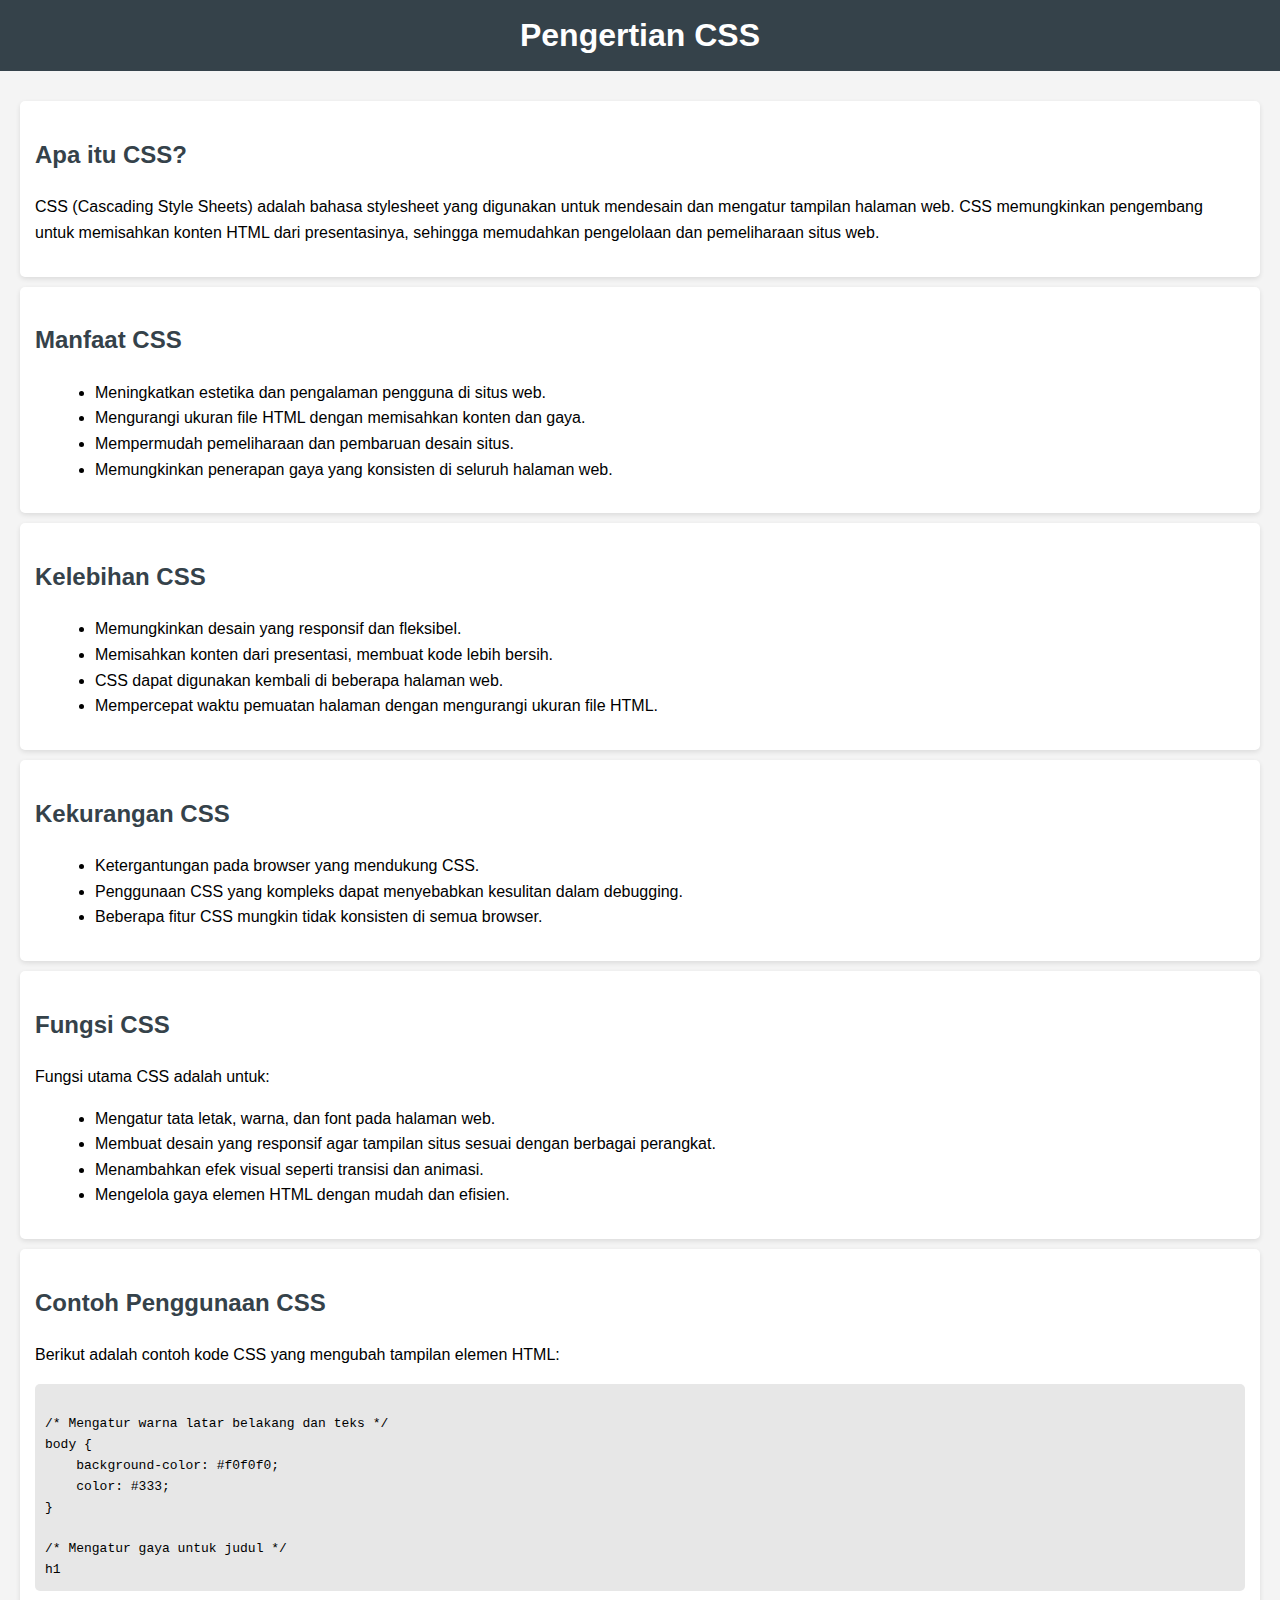
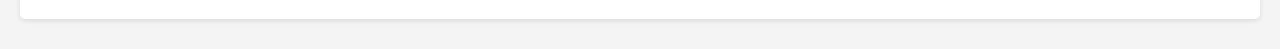
<file: CSS.html>
<!DOCTYPE html>
<html lang="id">
<head>
    <meta charset="UTF-8">
    <meta name="viewport" content="width=device-width, initial-scale=1.0">
    <title>Pengertian CSS</title>
    <style>
        body {
            font-family: Arial, sans-serif;
            line-height: 1.6;
            margin: 0;
            padding: 0;
            background-color: #f4f4f4;
        }

        header {
            background: #35424a;
            color: #ffffff;
            padding: 10px 0;
            text-align: center;
        }

        h1 {
            margin: 0;
        }

        main {
            padding: 20px;
        }

        section {
            background: #ffffff;
            margin: 10px 0;
            padding: 15px;
            border-radius: 5px;
            box-shadow: 0 2px 5px rgba(0, 0, 0, 0.1);
        }

        h2 {
            color: #35424a;
        }

        footer {
            text-align: center;
            padding: 10px 0;
            background: #35424a;
            color: #ffffff;
            position: relative;
            bottom: 0;
            width: 100%;
        }

        ul {
            list-style-type: disc;
            margin-left: 20px;
        }

        pre {
            background-color: #e7e7e7;
            padding: 10px;
            border-radius: 5px;
            overflow-x: auto;
        }
    </style>
</head>
<body>
    <header>
        <h1>Pengertian CSS</h1>
    </header>
    <main>
        <section>
            <h2>Apa itu CSS?</h2>
            <p>
                CSS (Cascading Style Sheets) adalah bahasa stylesheet yang digunakan untuk mendesain dan mengatur tampilan halaman web. 
                CSS memungkinkan pengembang untuk memisahkan konten HTML dari presentasinya, sehingga memudahkan pengelolaan dan pemeliharaan situs web.
            </p>
        </section>
        <section>
            <h2>Manfaat CSS</h2>
            <ul>
                <li>Meningkatkan estetika dan pengalaman pengguna di situs web.</li>
                <li>Mengurangi ukuran file HTML dengan memisahkan konten dan gaya.</li>
                <li>Mempermudah pemeliharaan dan pembaruan desain situs.</li>
                <li>Memungkinkan penerapan gaya yang konsisten di seluruh halaman web.</li>
            </ul>
        </section>
        <section>
            <h2>Kelebihan CSS</h2>
            <ul>
                <li>Memungkinkan desain yang responsif dan fleksibel.</li>
                <li>Memisahkan konten dari presentasi, membuat kode lebih bersih.</li>
                <li>CSS dapat digunakan kembali di beberapa halaman web.</li>
                <li>Mempercepat waktu pemuatan halaman dengan mengurangi ukuran file HTML.</li>
            </ul>
        </section>
        <section>
            <h2>Kekurangan CSS</h2>
            <ul>
                <li>Ketergantungan pada browser yang mendukung CSS.</li>
                <li>Penggunaan CSS yang kompleks dapat menyebabkan kesulitan dalam debugging.</li>
                <li>Beberapa fitur CSS mungkin tidak konsisten di semua browser.</li>
            </ul>
        </section>
        <section>
            <h2>Fungsi CSS</h2>
            <p>
                Fungsi utama CSS adalah untuk:
            </p>
            <ul>
                <li>Mengatur tata letak, warna, dan font pada halaman web.</li>
                <li>Membuat desain yang responsif agar tampilan situs sesuai dengan berbagai perangkat.</li>
                <li>Menambahkan efek visual seperti transisi dan animasi.</li>
                <li>Mengelola gaya elemen HTML dengan mudah dan efisien.</li>
            </ul>
        </section>
        <section>
            <h2>Contoh Penggunaan CSS</h2>
            <p>Berikut adalah contoh kode CSS yang mengubah tampilan elemen HTML:</p>
            <pre>
<code>
/* Mengatur warna latar belakang dan teks */
body {
    background-color: #f0f0f0;
    color: #333;
}

/* Mengatur gaya untuk judul */
h1
</file>
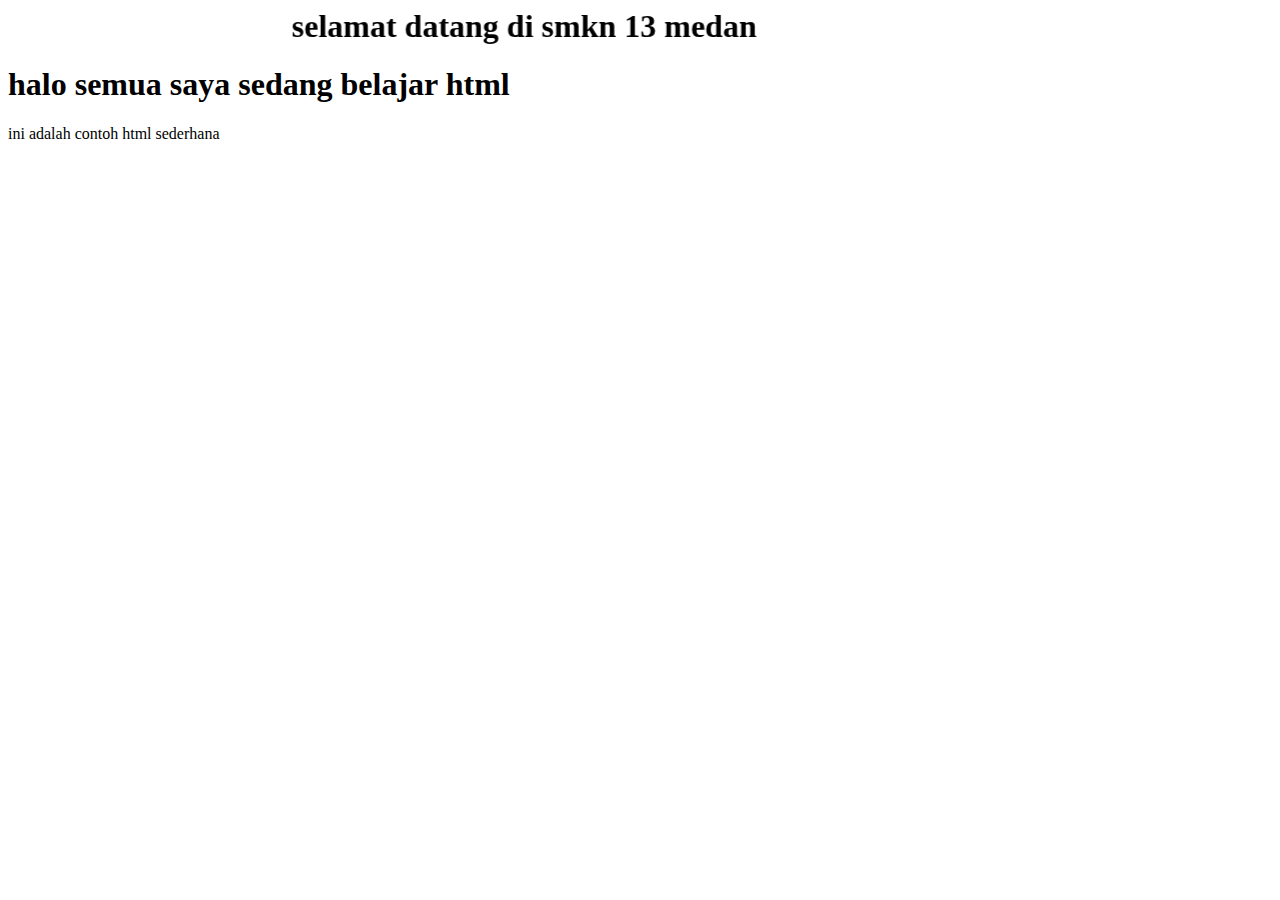
<file: aldo dan reisya/teks berjalan html jalan.html>
<html>
    <head>
        <title>inilah web pertama saya</title>
        <h1><marquee scrollamount="1000" direction="up-down">selamat datang di smkn 13 medan</marquee></h1>
    </head>
    <body>
        <h1>halo semua saya sedang belajar html</h1>
        <p>ini adalah contoh html sederhana</P>
        </body>
        </html>
</file>
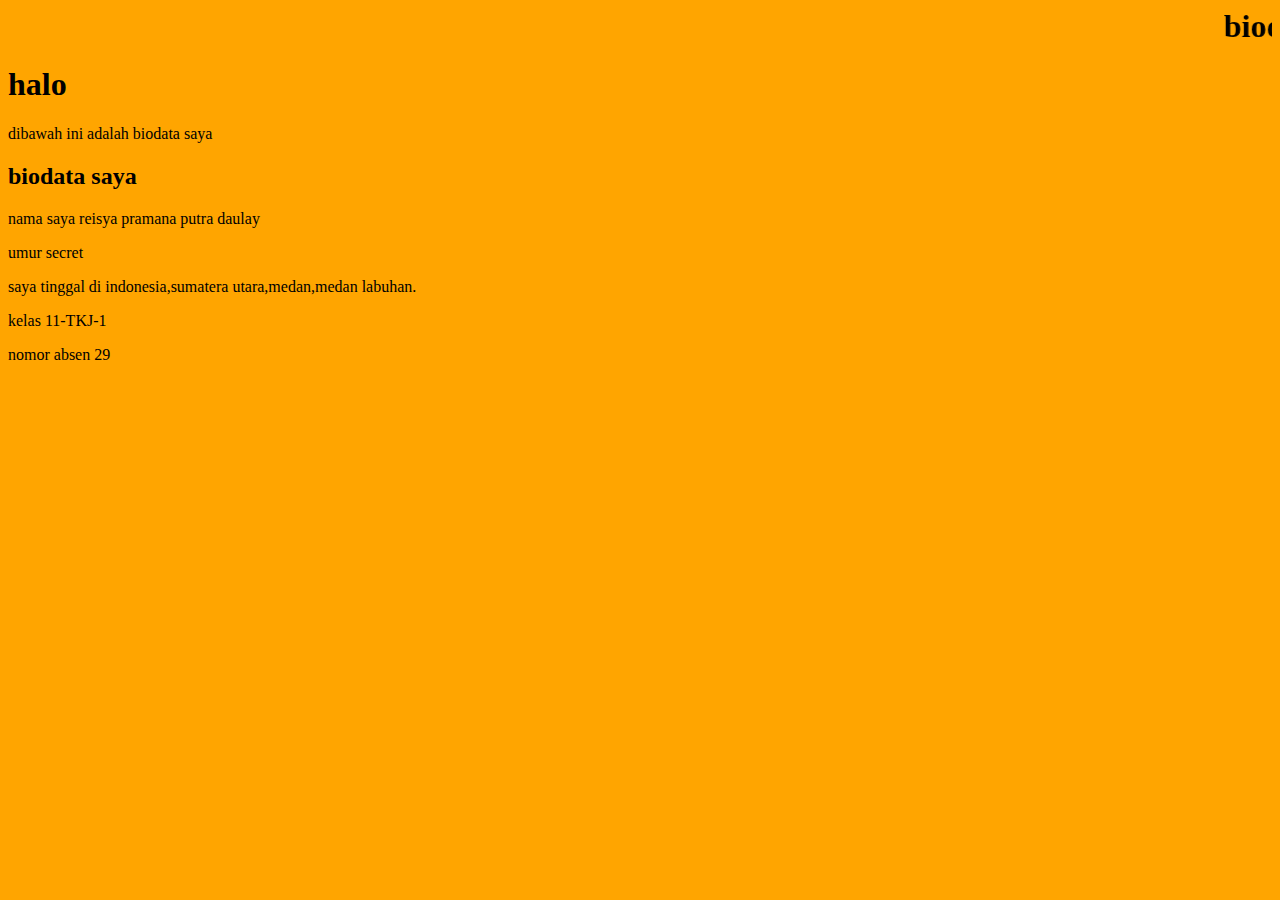
<file: aldo dan reisya/teks berjalan html text biodata coba coba.html>
<html>
    <head>
        <title>biodata siswa smkn 13 medan</title>
        <h1><marquee>biodata Reisya Pramana Putra Daulay</marquee></h1>
    </head>
    <body bgcolor=orange>
        <h1>halo</h1>
        <p>dibawah ini adalah biodata saya</P>
            <h2>biodata saya</h2>
            <p>nama saya reisya pramana putra daulay</p>
            <p>umur secret</p>
            <p>saya tinggal di indonesia,sumatera utara,medan,medan labuhan.</p>
            <p>kelas 11-TKJ-1</p>
            <p>nomor absen 29</p>
        </body>
        </html>
</file>
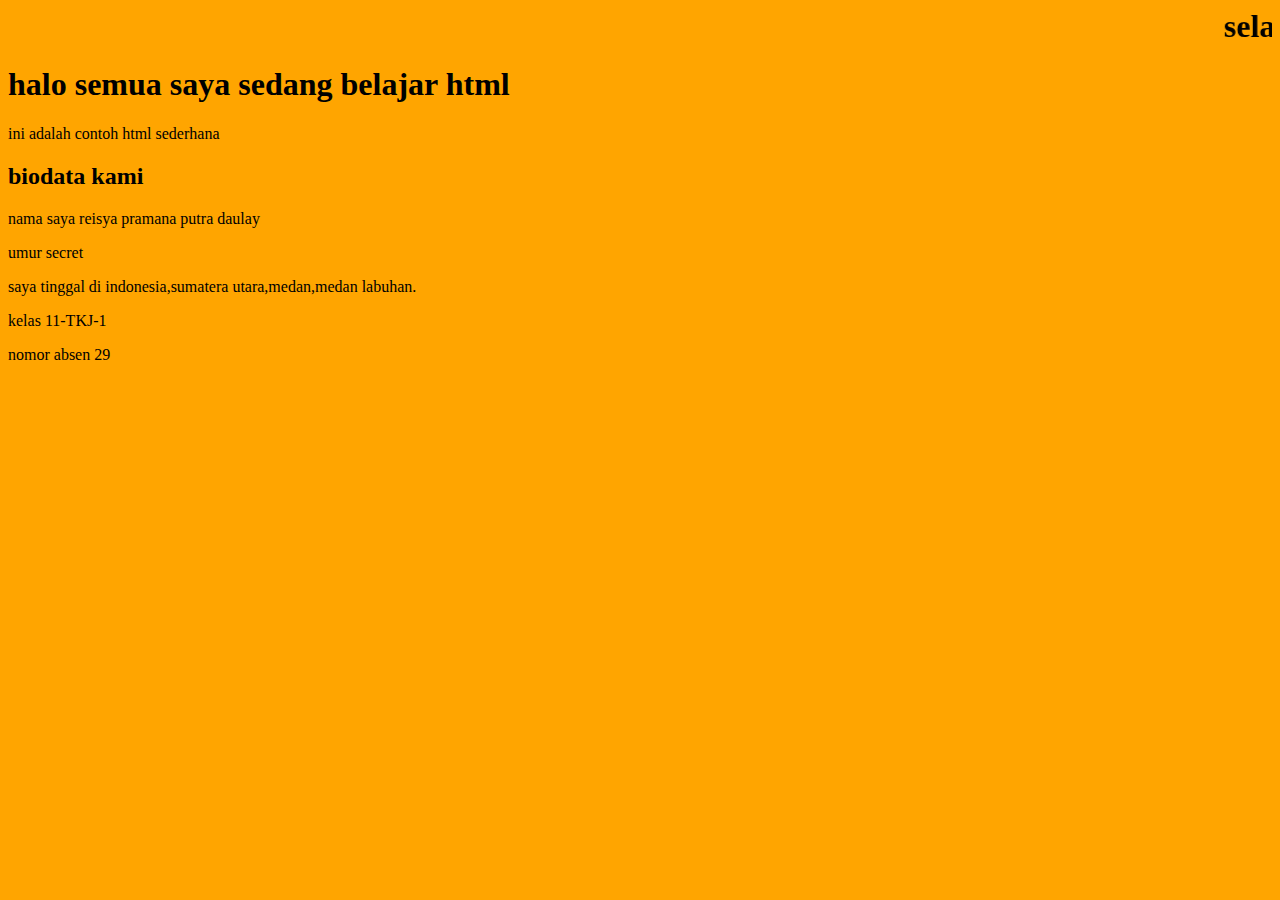
<file: aldo dan reisya/teks berjalan html text biodata.html>
<html>
    <head>
        <title>inilah web pertama saya</title>
        <h1><marquee>selamat datang di smkn 13 medan</marquee></h1>
    </head>
    <body bgcolor=orange>
        <h1>halo semua saya sedang belajar html</h1>
        <p>ini adalah contoh html sederhana</P>
            <h2>biodata kami</h2>
            <p>nama saya reisya pramana putra daulay</p>
            <p>umur secret</p>
            <p>saya tinggal di indonesia,sumatera utara,medan,medan labuhan.</p>
            <p>kelas 11-TKJ-1</p>
            <p>nomor absen 29</p>
        </body>
        </html>
</file>
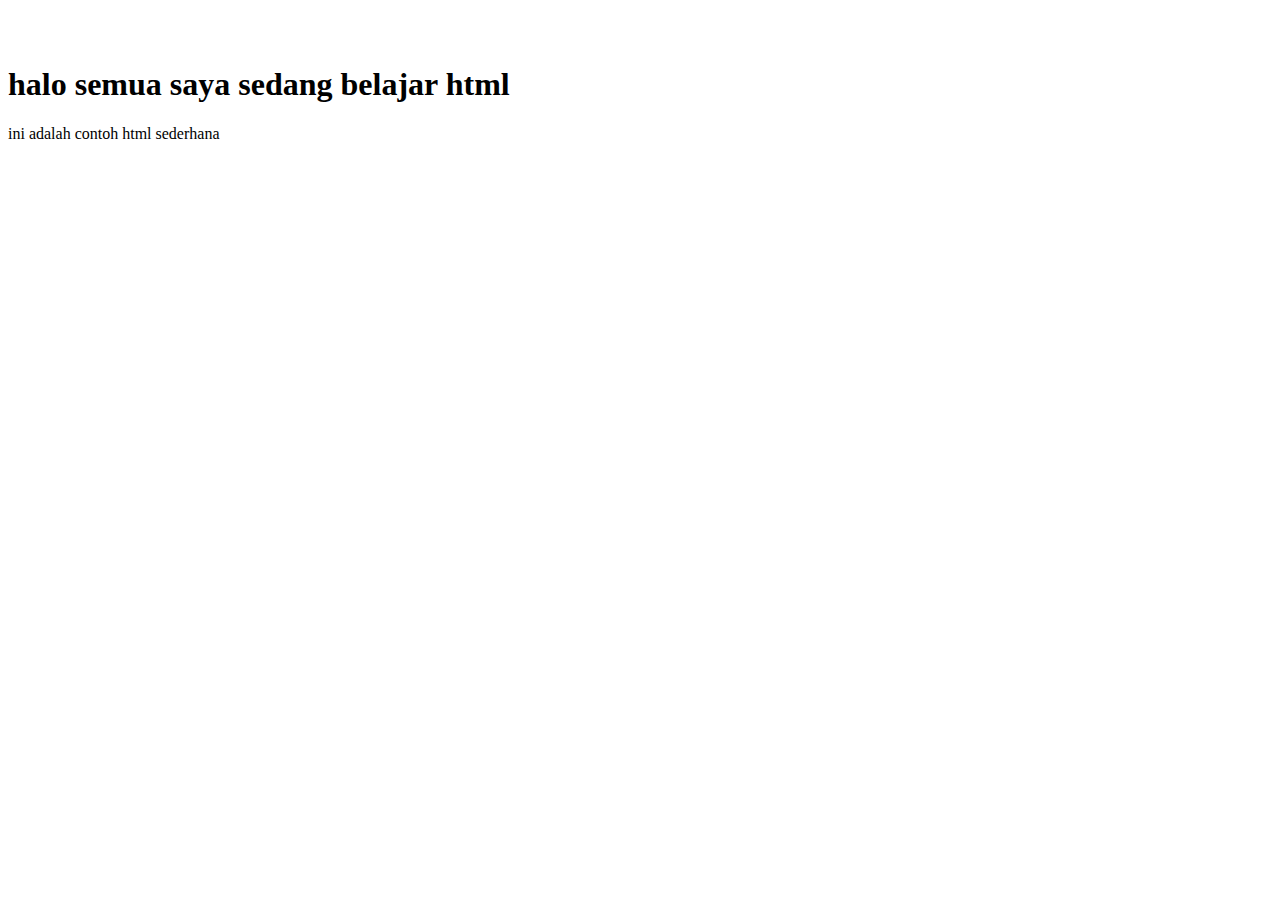
<file: aldo dan reisya/teks berjalan html.html>
<html>
    <head>
        <title>inilah web pertama saya</title>
        <h1><marquee scrollamount="1000000">selamat datang di smkn 13 medan</marquee></h1>
    </head>
    <body>
        <h1>halo semua saya sedang belajar html</h1>
        <p>ini adalah contoh html sederhana</P>
        </body>
        </html>
</file>
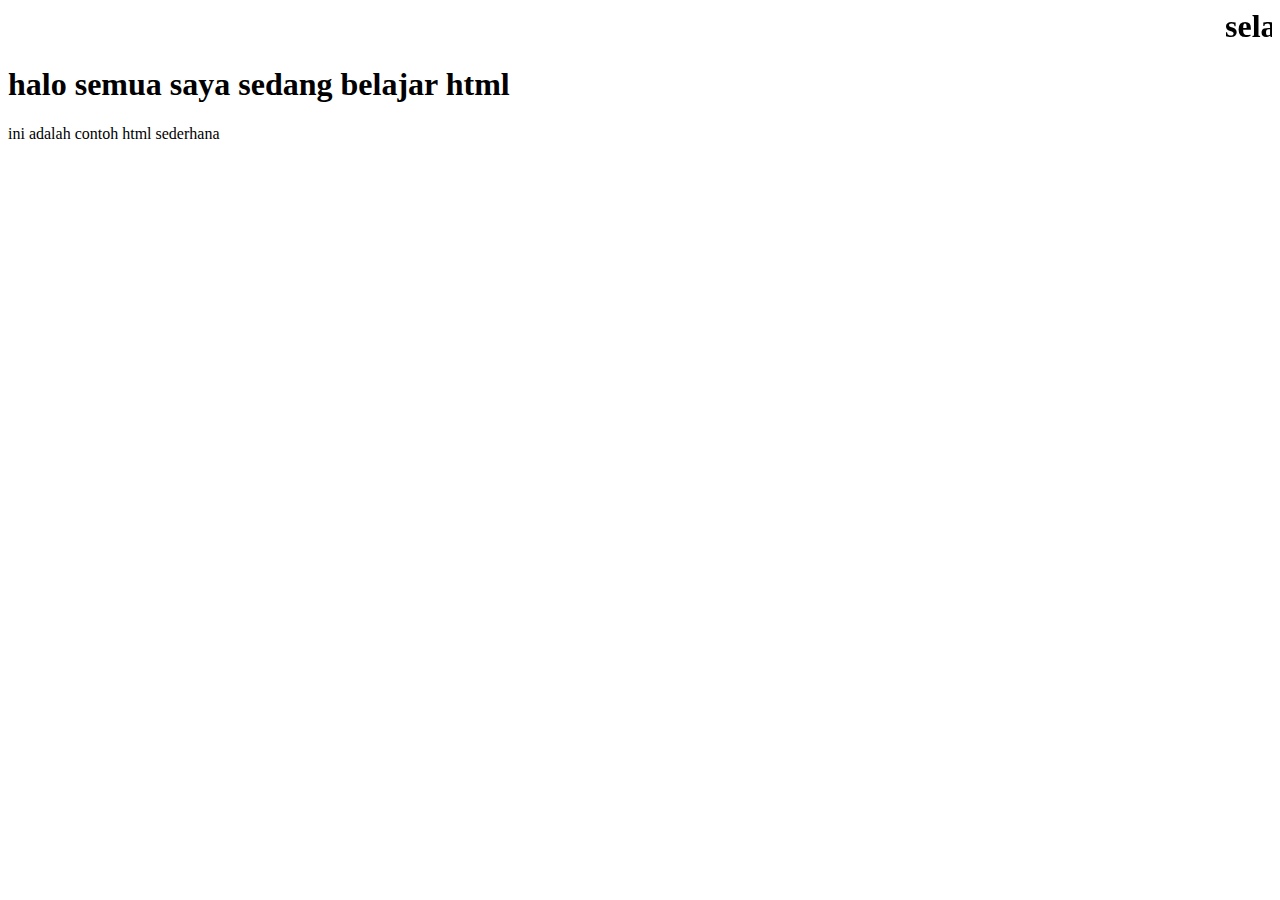
<file: aldo dan reisya/web.html>
<html>
    <head>
        <title>inilah web pertama saya</title>
        <h1><marquee>selamat datang di smkn 13 medan</marquee></h1>
    </head>
    <body>
        <h1>halo semua saya sedang belajar html</h1>
        <p>ini adalah contoh html sederhana</P>
        </body>
        </html>
</file>
